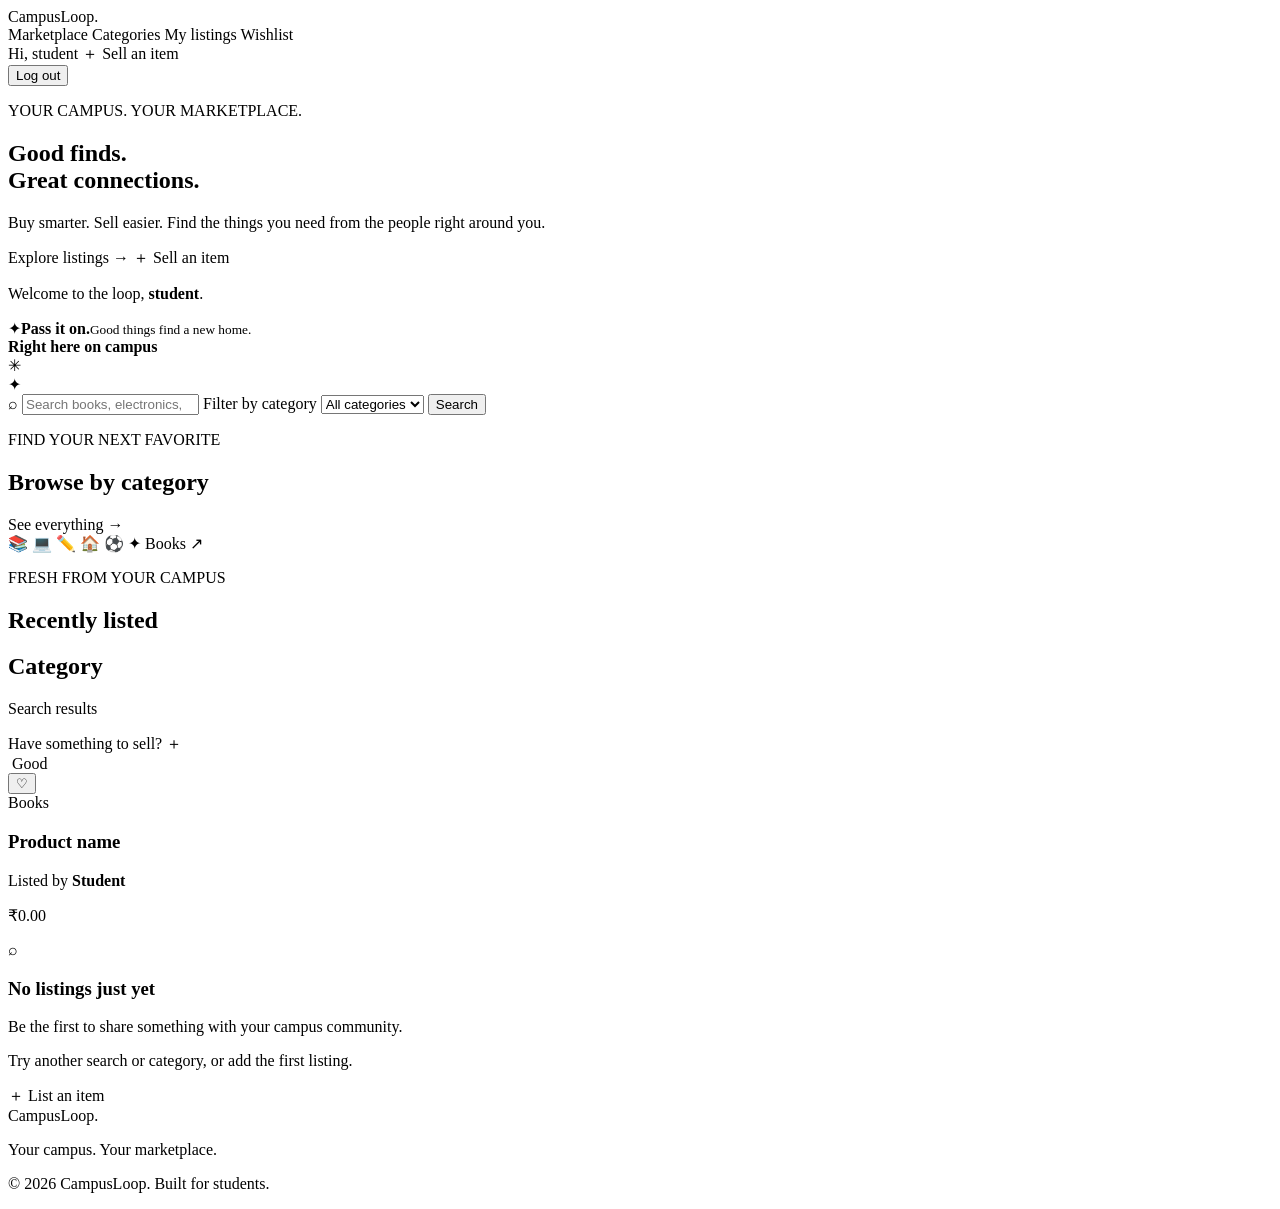
<file: src/main/resources/templates/index.html>
<!doctype html>
<html lang="en" xmlns:th="http://www.thymeleaf.org">
  <head>
    <meta charset="UTF-8" />
    <meta name="viewport" content="width=device-width, initial-scale=1.0" />
    <meta name="theme-color" content="#172554" />
    <title>CampusLoop | Your Campus Marketplace</title>
    <link rel="stylesheet" th:href="@{/css/style.css}" />
  </head>
  <body>
    <header class="navbar">
      <a class="logo" th:href="@{/}" aria-label="CampusLoop home">Campus<span>Loop.</span></a>
      <nav class="nav-links" aria-label="Main navigation">
        <a th:href="@{/}">Marketplace</a>
        <a th:href="@{/#categories}">Categories</a>
        <a th:href="@{/my-listings}">My listings</a>
        <a th:href="@{/wishlist}">Wishlist</a>
      </nav>
      <div class="nav-account">
        <span class="welcome-user" th:text="|Hi, ${userName}|">Hi, student</span>
        <a class="sell-btn" th:href="@{/products/new}">＋ Sell an item</a>
        <form th:action="@{/logout}" method="post">
          <button class="logout-btn" type="submit">Log out</button>
        </form>
      </div>
    </header>

    <main>
      <div class="page-notices">
        <div class="notice notice-success" role="status" th:if="${successMessage}" th:text="${successMessage}"></div>
        <div class="notice notice-error" role="alert" th:if="${errorMessage}" th:text="${errorMessage}"></div>
      </div>
      <section class="hero">
        <div class="hero-content">
          <p class="tagline">YOUR CAMPUS. YOUR MARKETPLACE.</p>
          <h1>Good finds.<br />Great <span>connections.</span></h1>
          <p class="hero-description">
            Buy smarter. Sell easier. Find the things you need from the people right around you.
          </p>
          <div class="hero-buttons">
            <a th:href="@{/#marketplace}" class="primary-btn">Explore listings <span aria-hidden="true">→</span></a>
            <a th:href="@{/products/new}" class="secondary-btn">＋ Sell an item</a>
          </div>
          <p class="hero-welcome">Welcome to the loop, <strong th:text="${userName}">student</strong>.</p>
        </div>
        <div class="hero-visual" aria-hidden="true">
          <div class="visual-orbit orbit-a"></div>
          <div class="visual-orbit orbit-b"></div>
          <div class="visual-note note-books"><span>✦</span><strong>Pass it on.</strong><small>Good things find a new home.</small></div>
          <div class="visual-note note-campus"><span class="online-dot"></span><strong>Right here on campus</strong></div>
          <div class="visual-spark spark-a">✳</div>
          <div class="visual-spark spark-b">✦</div>
        </div>
      </section>

      <section class="market-tools" aria-label="Search marketplace">
        <form class="search-form" th:action="@{/}" method="get">
          <label class="search-input-wrap" for="market-search">
            <span class="search-icon" aria-hidden="true">⌕</span>
            <input id="market-search" type="search" name="q" th:value="${searchQuery}"
                   placeholder="Search books, electronics, and more..." />
          </label>
          <label class="category-select-wrap" for="search-category">
            <span class="visually-hidden">Filter by category</span>
            <select id="search-category" name="category">
              <option value="" th:selected="${selectedCategory == null}">All categories</option>
              <option th:each="category : ${categories}" th:value="${category}" th:text="${category}"
                      th:selected="${category == selectedCategory}"></option>
            </select>
          </label>
          <button class="search-button" type="submit">Search</button>
        </form>
      </section>

      <section class="categories content-section" id="categories">
        <div class="section-heading">
          <div>
            <p class="tagline">FIND YOUR NEXT FAVORITE</p>
            <h2>Browse by category</h2>
          </div>
          <a class="text-link" th:href="@{/}">See everything <span aria-hidden="true">→</span></a>
        </div>
        <div class="category-grid">
          <a class="category-card" th:each="category : ${categories}"
             th:href="@{/(category=${category})}"
             th:classappend="${category == selectedCategory} ? ' selected' : ''">
            <span class="category-icon" th:if="${category == 'Books'}">📚</span>
            <span class="category-icon" th:if="${category == 'Electronics'}">💻</span>
            <span class="category-icon" th:if="${category == 'Stationery'}">✏️</span>
            <span class="category-icon" th:if="${category == 'Hostel Essentials'}">🏠</span>
            <span class="category-icon" th:if="${category == 'Sports'}">⚽</span>
            <span class="category-icon" th:if="${category == 'Others'}">✦</span>
            <span class="category-name" th:text="${category}">Books</span>
            <span class="category-arrow" aria-hidden="true">↗</span>
          </a>
        </div>
      </section>

      <section class="marketplace content-section" id="marketplace">
        <div class="section-heading listing-heading">
          <div>
            <p class="tagline">FRESH FROM YOUR CAMPUS</p>
            <h2 th:if="${selectedCategory == null}">Recently listed</h2>
            <h2 th:if="${selectedCategory != null}" th:text="${selectedCategory}">Category</h2>
            <p class="result-context" th:if="${searchQuery != ''}"
               th:text="|Results for “${searchQuery}”|">Search results</p>
          </div>
          <a class="text-link" th:href="@{/products/new}">Have something to sell? <span aria-hidden="true">＋</span></a>
        </div>

        <div class="product-grid" th:if="${!#lists.isEmpty(products)}">
          <article class="product-card" th:each="product : ${products}">
            <a class="product-image-link" th:href="@{/products/{id}(id=${product.id})}">
              <img class="product-image" th:src="${product.imageUrl}" th:alt="${product.name}" />
              <span class="product-condition" th:text="${product.condition}">Good</span>
            </a>
            <form class="wishlist-form" th:action="@{/wishlist/{productId}/toggle(productId=${product.id})}" method="post">
              <button class="wishlist-button" type="submit"
                      th:classappend="${savedProductIds.contains(product.id)} ? ' saved' : ''"
                      th:attr="aria-label=${savedProductIds.contains(product.id)} ? 'Remove from wishlist' : 'Save to wishlist'">
                <span th:text="${savedProductIds.contains(product.id)} ? '♥' : '♡'">♡</span>
              </button>
            </form>
            <div class="product-info">
              <span class="product-category" th:text="${product.category}">Books</span>
              <h3><a th:href="@{/products/{id}(id=${product.id})}" th:text="${product.name}">Product name</a></h3>
              <div class="product-card-bottom">
                <p class="product-seller">Listed by <strong th:text="${product.sellerName}">Student</strong></p>
                <p class="price">₹<span th:text="${#numbers.formatDecimal(product.price, 1, 'COMMA', 2, 'POINT')}">0.00</span></p>
              </div>
            </div>
          </article>
        </div>

        <div class="empty-state" th:if="${#lists.isEmpty(products)}">
          <span class="empty-icon" aria-hidden="true">⌕</span>
          <h3>No listings just yet</h3>
          <p th:if="${searchQuery == '' and selectedCategory == null}">Be the first to share something with your campus community.</p>
          <p th:if="${searchQuery != '' or selectedCategory != null}">Try another search or category, or add the first listing.</p>
          <a class="primary-btn" th:href="@{/products/new}">＋ List an item</a>
        </div>
      </section>
    </main>

    <footer class="site-footer">
      <a class="logo footer-logo" th:href="@{/}">Campus<span>Loop.</span></a>
      <p>Your campus. Your marketplace.</p>
      <p class="copyright">© 2026 CampusLoop. Built for students.</p>
    </footer>

  </body>
</html>
</file>
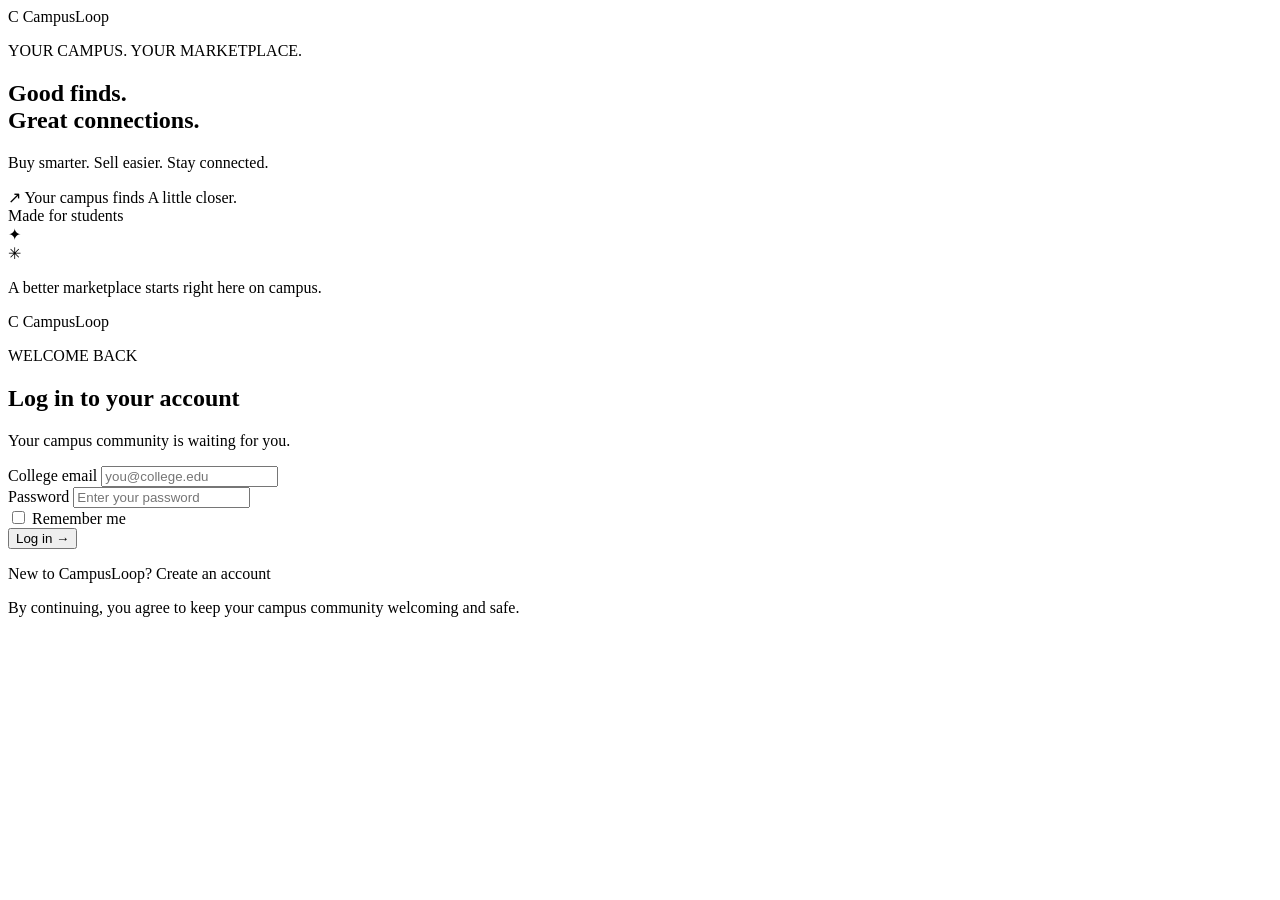
<file: src/main/resources/templates/login.html>
<!doctype html>
<html lang="en" xmlns:th="http://www.thymeleaf.org">
  <head>
    <meta charset="UTF-8" />
    <meta name="viewport" content="width=device-width, initial-scale=1.0" />
    <meta name="theme-color" content="#172554" />
    <title>Log in | CampusLoop</title>
    <link rel="stylesheet" th:href="@{/css/auth.css}" />
  </head>
  <body class="auth-page">
    <main class="auth-shell">
      <section class="brand-panel" aria-label="CampusLoop introduction">
        <a class="brand" th:href="@{/login}" aria-label="CampusLoop home">
          <span class="brand-mark" aria-hidden="true">C</span>
          <span>CampusLoop</span>
        </a>
        <div class="brand-copy">
          <p class="eyebrow">YOUR CAMPUS. YOUR MARKETPLACE.</p>
          <h1>Good finds.<br />Great connections.</h1>
          <p>Buy smarter. Sell easier. Stay connected.</p>
        </div>
        <div class="campus-art" aria-hidden="true">
          <div class="art-orbit orbit-one"></div>
          <div class="art-orbit orbit-two"></div>
          <div class="art-card art-card-main">
            <span class="art-card-icon">↗</span>
            <span class="art-card-label">Your campus finds</span>
            <span class="art-card-title">A little closer.</span>
            <span class="art-card-line"></span>
          </div>
          <div class="art-card art-card-small">
            <span class="art-dot"></span>
            <span>Made for students</span>
          </div>
          <div class="art-spark spark-one">✦</div>
          <div class="art-spark spark-two">✳</div>
        </div>
        <p class="brand-footnote">A better marketplace starts right here on campus.</p>
      </section>

      <section class="form-panel">
        <div class="form-wrap">
          <a class="mobile-brand" th:href="@{/login}">
            <span class="brand-mark" aria-hidden="true">C</span> CampusLoop
          </a>
          <p class="form-eyebrow">WELCOME BACK</p>
          <h2>Log in to your account</h2>
          <p class="form-intro">Your campus community is waiting for you.</p>

          <div class="notice notice-success" role="status" th:if="${successMessage}" th:text="${successMessage}"></div>
          <div class="notice notice-error" role="alert" th:if="${errorMessage}" th:text="${errorMessage}"></div>

          <form th:action="@{/login}" th:object="${loginForm}" method="post">
            <div class="field">
              <label for="email">College email</label>
              <input id="email" type="email" th:field="*{email}" placeholder="you@college.edu"
                     autocomplete="email" required aria-describedby="email-error" />
              <span class="field-error" id="email-error" th:if="${#fields.hasErrors('email')}"
                    th:errors="*{email}"></span>
            </div>

            <div class="field">
              <label for="password">Password</label>
              <input id="password" type="password" th:field="*{password}" placeholder="Enter your password"
                     autocomplete="current-password" required aria-describedby="password-error" />
              <span class="field-error" id="password-error" th:if="${#fields.hasErrors('password')}"
                    th:errors="*{password}"></span>
            </div>

            <div class="form-options">
              <label class="remember-option">
                <input type="checkbox" name="rememberMe" />
                <span>Remember me</span>
              </label>
            </div>

            <button class="submit-button" type="submit">Log in <span aria-hidden="true">→</span></button>
          </form>

          <p class="switch-auth">New to CampusLoop? <a th:href="@{/register}">Create an account</a></p>
          <p class="terms-note">By continuing, you agree to keep your campus community welcoming and safe.</p>
        </div>
      </section>
    </main>
  </body>
</html>
</file>
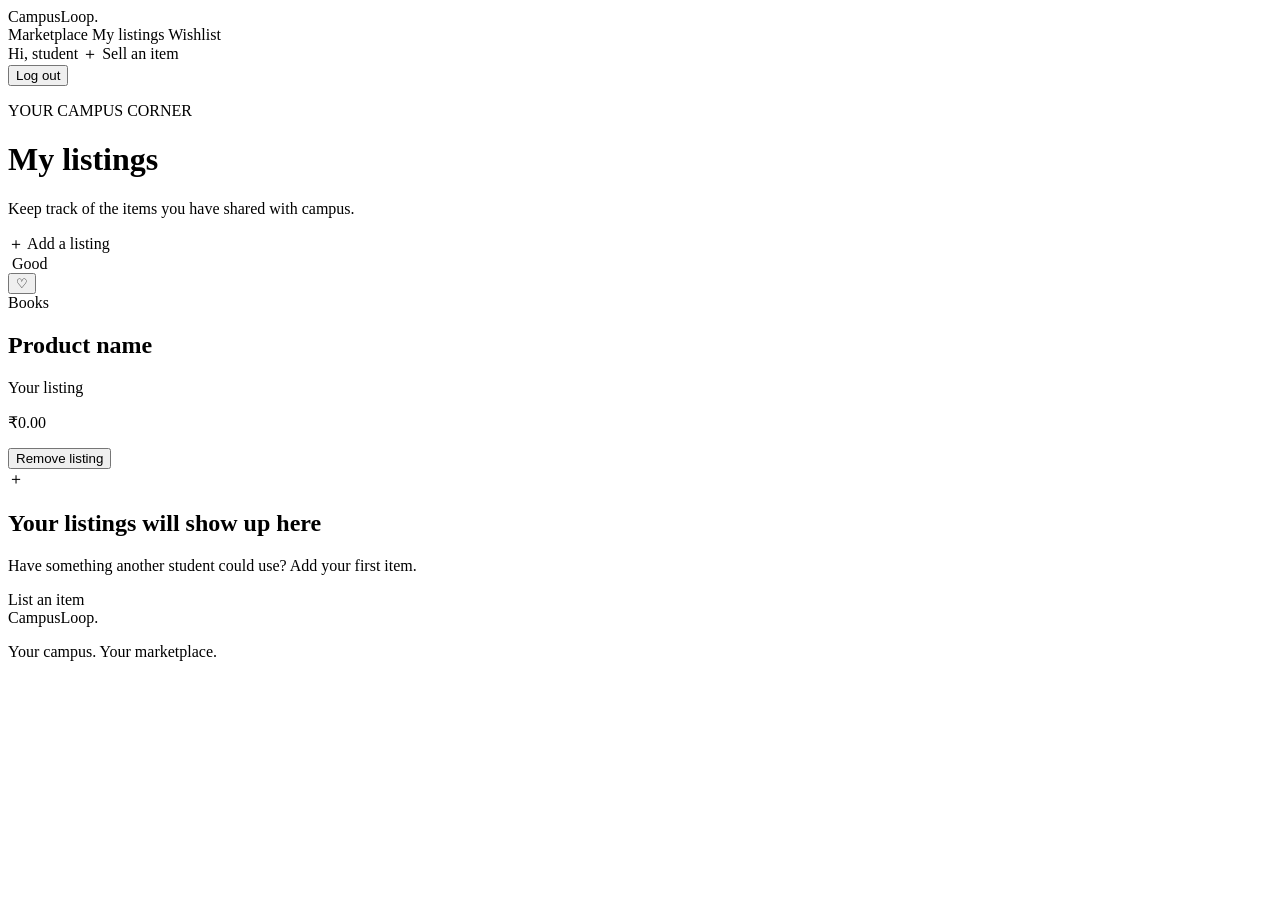
<file: src/main/resources/templates/my-listings.html>
<!doctype html>
<html lang="en" xmlns:th="http://www.thymeleaf.org">
  <head>
    <meta charset="UTF-8" />
    <meta name="viewport" content="width=device-width, initial-scale=1.0" />
    <meta name="theme-color" content="#172554" />
    <title>My listings | CampusLoop</title>
    <link rel="stylesheet" th:href="@{/css/style.css}" />
  </head>
  <body class="inner-page">
    <header class="navbar">
      <a class="logo" th:href="@{/}">Campus<span>Loop.</span></a>
      <nav class="nav-links" aria-label="Main navigation">
        <a th:href="@{/}">Marketplace</a>
        <a th:href="@{/my-listings}" aria-current="page">My listings</a>
        <a th:href="@{/wishlist}">Wishlist</a>
      </nav>
      <div class="nav-account">
        <span class="welcome-user" th:text="|Hi, ${userName}|">Hi, student</span>
        <a class="sell-btn" th:href="@{/products/new}">＋ Sell an item</a>
        <form th:action="@{/logout}" method="post"><button class="logout-btn" type="submit">Log out</button></form>
      </div>
    </header>

    <main class="listings-page">
      <div class="listings-heading">
        <div>
          <p class="tagline">YOUR CAMPUS CORNER</p>
          <h1>My listings</h1>
          <p>Keep track of the items you have shared with campus.</p>
        </div>
        <a class="primary-btn" th:href="@{/products/new}">＋ Add a listing</a>
      </div>

      <div class="notice notice-success" role="status" th:if="${successMessage}" th:text="${successMessage}"></div>
      <div class="notice notice-error" role="alert" th:if="${errorMessage}" th:text="${errorMessage}"></div>

      <div class="product-grid listings-grid" th:if="${!#lists.isEmpty(products)}">
        <article class="product-card listing-card" th:each="product : ${products}">
          <a class="product-image-link" th:href="@{/products/{id}(id=${product.id})}">
            <img class="product-image" th:src="${product.imageUrl}" th:alt="${product.name}" />
            <span class="product-condition" th:text="${product.condition}">Good</span>
          </a>
          <form class="wishlist-form" th:action="@{/wishlist/{productId}/toggle(productId=${product.id})}" method="post">
            <button class="wishlist-button" type="submit"
                    th:classappend="${savedProductIds.contains(product.id)} ? ' saved' : ''"
                    th:attr="aria-label=${savedProductIds.contains(product.id)} ? 'Remove from wishlist' : 'Save to wishlist'">
              <span th:text="${savedProductIds.contains(product.id)} ? '♥' : '♡'">♡</span>
            </button>
          </form>
          <div class="product-info">
            <span class="product-category" th:text="${product.category}">Books</span>
            <h2><a th:href="@{/products/{id}(id=${product.id})}" th:text="${product.name}">Product name</a></h2>
            <div class="product-card-bottom">
              <p class="product-seller">Your listing</p>
              <p class="price">₹<span th:text="${#numbers.formatDecimal(product.price, 1, 'COMMA', 2, 'POINT')}">0.00</span></p>
            </div>
            <form class="delete-form" th:action="@{/products/{id}/delete(id=${product.id})}" method="post">
              <button class="delete-button" type="submit">Remove listing</button>
            </form>
          </div>
        </article>
      </div>

      <div class="empty-state" th:if="${#lists.isEmpty(products)}">
        <span class="empty-icon" aria-hidden="true">＋</span>
        <h2>Your listings will show up here</h2>
        <p>Have something another student could use? Add your first item.</p>
        <a class="primary-btn" th:href="@{/products/new}">List an item</a>
      </div>
    </main>

    <footer class="site-footer compact-footer">
      <a class="logo footer-logo" th:href="@{/}">Campus<span>Loop.</span></a>
      <p>Your campus. Your marketplace.</p>
    </footer>
  </body>
</html>
</file>
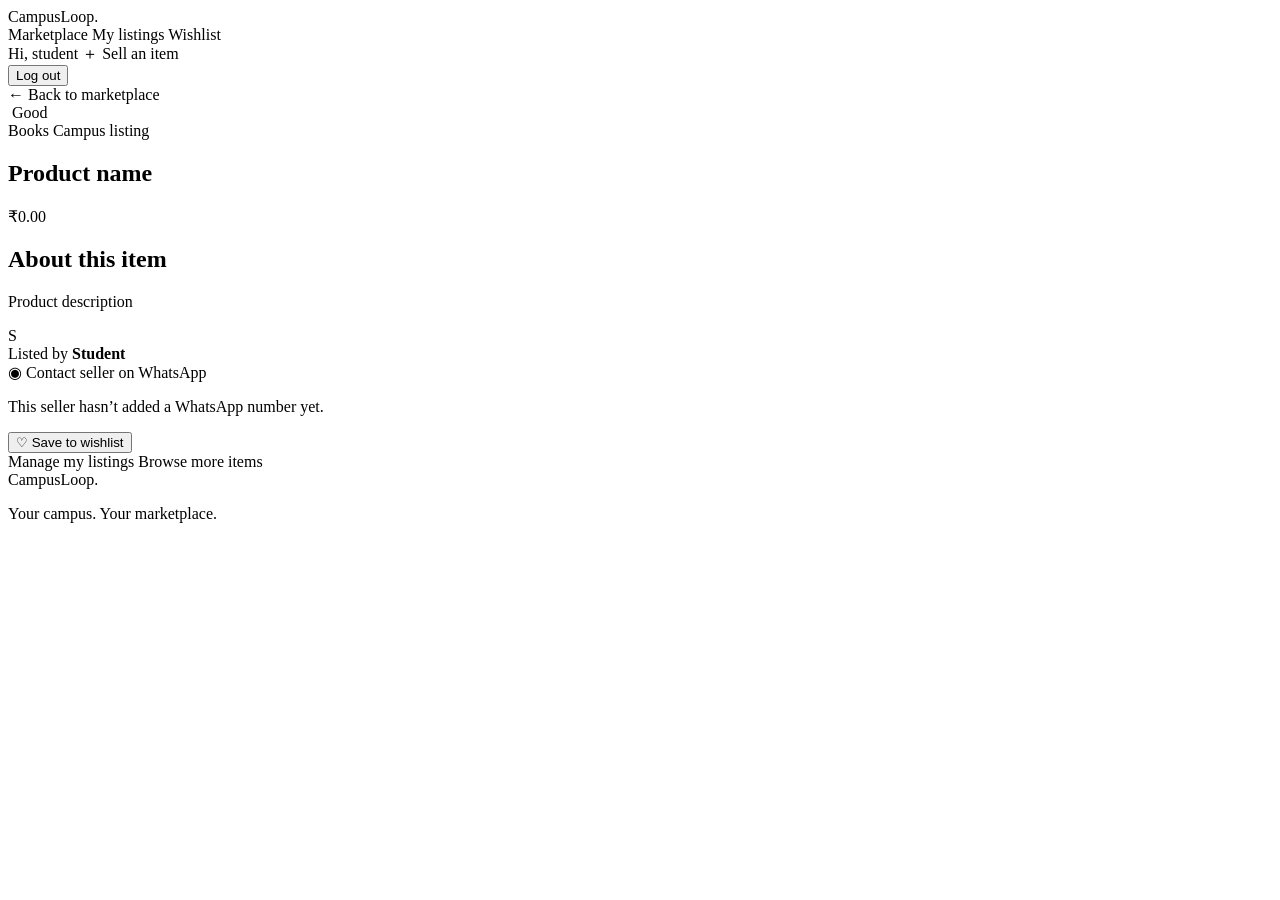
<file: src/main/resources/templates/product-details.html>
<!doctype html>
<html lang="en" xmlns:th="http://www.thymeleaf.org">
  <head>
    <meta charset="UTF-8" />
    <meta name="viewport" content="width=device-width, initial-scale=1.0" />
    <meta name="theme-color" content="#172554" />
    <title th:text="${product.name + ' | CampusLoop'}">Product | CampusLoop</title>
    <link rel="stylesheet" th:href="@{/css/style.css}" />
  </head>
  <body class="inner-page">
    <header class="navbar">
      <a class="logo" th:href="@{/}">Campus<span>Loop.</span></a>
      <nav class="nav-links" aria-label="Main navigation">
        <a th:href="@{/}">Marketplace</a>
        <a th:href="@{/my-listings}">My listings</a>
        <a th:href="@{/wishlist}">Wishlist</a>
      </nav>
      <div class="nav-account">
        <span class="welcome-user" th:text="|Hi, ${userName}|">Hi, student</span>
        <a class="sell-btn" th:href="@{/products/new}">＋ Sell an item</a>
        <form th:action="@{/logout}" method="post"><button class="logout-btn" type="submit">Log out</button></form>
      </div>
    </header>

    <main class="detail-page">
      <a class="back-link" th:href="@{/}">← Back to marketplace</a>
      <div class="notice notice-success" role="status" th:if="${successMessage}" th:text="${successMessage}"></div>
      <div class="notice notice-error" role="alert" th:if="${errorMessage}" th:text="${errorMessage}"></div>
      <section class="detail-card">
        <div class="detail-image-wrap">
          <img class="detail-image" th:src="${product.imageUrl}" th:alt="${product.name}" />
          <span class="product-condition" th:text="${product.condition}">Good</span>
        </div>
        <div class="detail-info">
          <div class="detail-kicker">
            <span class="product-category" th:text="${product.category}">Books</span>
            <span class="detail-campus">Campus listing</span>
          </div>
          <h1 th:text="${product.name}">Product name</h1>
          <p class="detail-price">₹<span th:text="${#numbers.formatDecimal(product.price, 1, 'COMMA', 2, 'POINT')}">0.00</span></p>
          <div class="detail-divider"></div>
          <h2>About this item</h2>
          <p class="detail-description" th:text="${product.description}">Product description</p>
          <div class="seller-panel">
            <span class="seller-avatar" aria-hidden="true"
                  th:text="${#strings.substring(product.sellerName, 0, 1)}">S</span>
            <div>
              <span class="seller-label">Listed by</span>
              <strong th:text="${product.sellerName}">Student</strong>
            </div>
          </div>
          <a class="whatsapp-button" th:if="${!#strings.isEmpty(whatsappNumber)}"
             th:href="|https://wa.me/${whatsappNumber}|" target="_blank" rel="noopener noreferrer">
            <span aria-hidden="true">◉</span> Contact seller on WhatsApp
          </a>
          <p class="contact-unavailable" th:if="${#strings.isEmpty(whatsappNumber)}">
            This seller hasn’t added a WhatsApp number yet.
          </p>
          <form class="detail-wishlist-form"
                th:action="@{/wishlist/{productId}/toggle(productId=${product.id})}" method="post">
            <input type="hidden" name="fromDetails" value="true" />
            <button class="wishlist-button detail-wishlist-button" type="submit"
                    th:classappend="${inWishlist} ? ' saved' : ''">
              <span th:text="${inWishlist} ? '♥' : '♡'">♡</span>
              <span th:text="${inWishlist} ? 'Saved to wishlist' : 'Save to wishlist'">Save to wishlist</span>
            </button>
          </form>
          <a class="primary-btn detail-button" th:href="@{/my-listings}"
             th:if="${product.sellerId == currentUserId}">Manage my listings</a>
          <a class="secondary-btn detail-button" th:href="@{/}">Browse more items</a>
        </div>
      </section>
    </main>

    <footer class="site-footer compact-footer">
      <a class="logo footer-logo" th:href="@{/}">Campus<span>Loop.</span></a>
      <p>Your campus. Your marketplace.</p>
    </footer>
  </body>
</html>
</file>
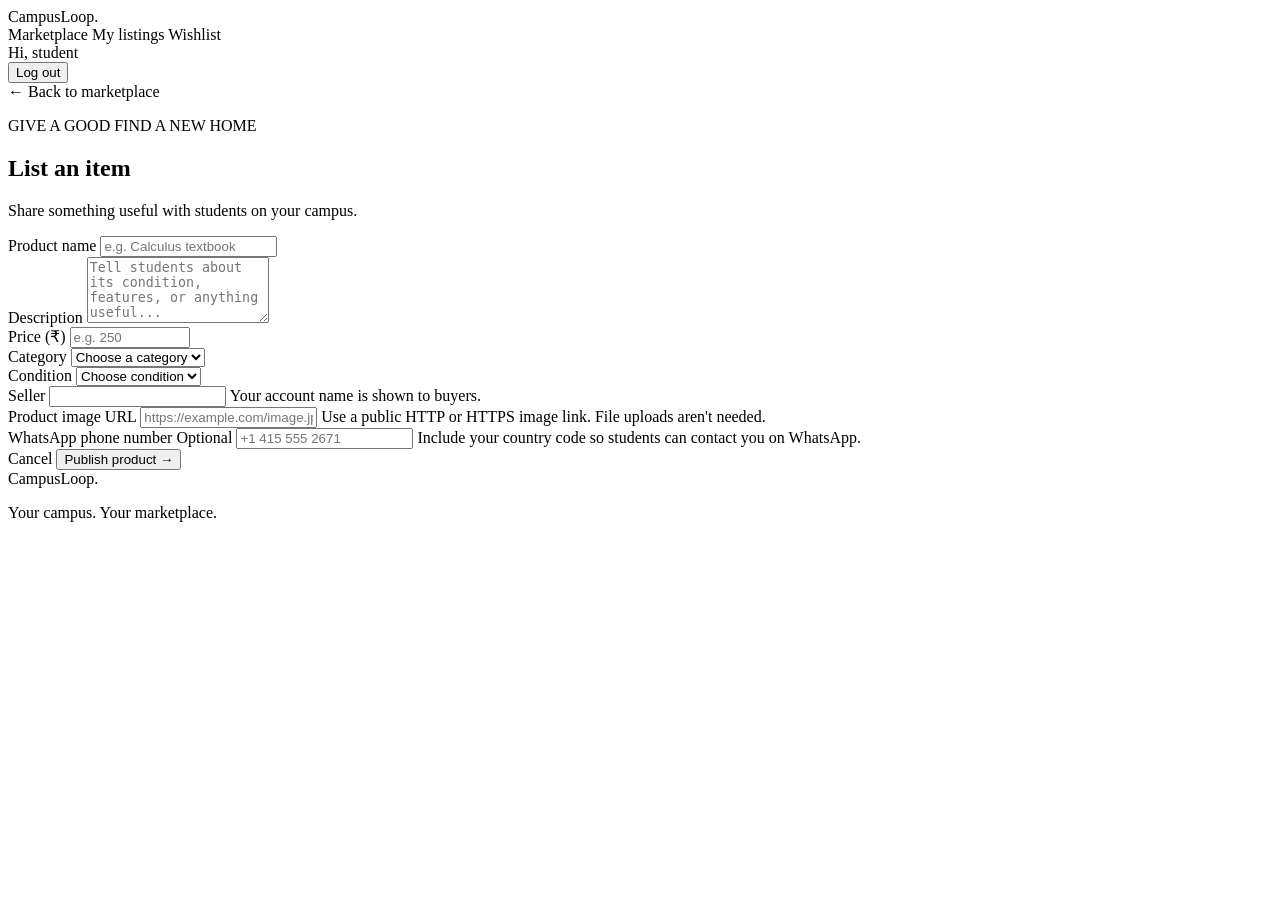
<file: src/main/resources/templates/product-form.html>
<!doctype html>
<html lang="en" xmlns:th="http://www.thymeleaf.org">
  <head>
    <meta charset="UTF-8" />
    <meta name="viewport" content="width=device-width, initial-scale=1.0" />
    <meta name="theme-color" content="#172554" />
    <title>Sell an item | CampusLoop</title>
    <link rel="stylesheet" th:href="@{/css/style.css}" />
  </head>
  <body class="inner-page">
    <header class="navbar">
      <a class="logo" th:href="@{/}">Campus<span>Loop.</span></a>
      <nav class="nav-links" aria-label="Main navigation">
        <a th:href="@{/}">Marketplace</a>
        <a th:href="@{/my-listings}">My listings</a>
        <a th:href="@{/wishlist}">Wishlist</a>
      </nav>
      <div class="nav-account">
        <span class="welcome-user" th:text="|Hi, ${sellerName}|">Hi, student</span>
        <form th:action="@{/logout}" method="post"><button class="logout-btn" type="submit">Log out</button></form>
      </div>
    </header>

    <main class="form-page">
      <a class="back-link" th:href="@{/}">← Back to marketplace</a>
      <section class="listing-form-card">
        <div class="form-page-heading">
          <p class="tagline">GIVE A GOOD FIND A NEW HOME</p>
          <h1>List an item</h1>
          <p>Share something useful with students on your campus.</p>
        </div>

        <form class="listing-form" th:action="@{/products}" th:object="${productForm}" method="post">
          <div class="field">
            <label for="name">Product name</label>
            <input id="name" type="text" th:field="*{name}" placeholder="e.g. Calculus textbook"
                   maxlength="100" required aria-describedby="name-error" />
            <span class="field-error" id="name-error" th:if="${#fields.hasErrors('name')}"
                  th:errors="*{name}"></span>
          </div>

          <div class="field">
            <label for="description">Description</label>
            <textarea id="description" th:field="*{description}" rows="4"
                      placeholder="Tell students about its condition, features, or anything useful..."
                      maxlength="1000" required aria-describedby="description-error"></textarea>
            <span class="field-error" id="description-error" th:if="${#fields.hasErrors('description')}"
                  th:errors="*{description}"></span>
          </div>

          <div class="field-row">
            <div class="field">
              <label for="price">Price (₹)</label>
              <input id="price" type="number" th:field="*{price}" placeholder="e.g. 250"
                     min="0.01" max="99999999.99" step="0.01" required aria-describedby="price-error" />
              <span class="field-error" id="price-error" th:if="${#fields.hasErrors('price')}"
                    th:errors="*{price}"></span>
            </div>
            <div class="field">
              <label for="category">Category</label>
              <select id="category" th:field="*{category}" required aria-describedby="category-error">
                <option value="">Choose a category</option>
                <option th:each="category : ${categories}" th:value="${category}" th:text="${category}"></option>
              </select>
              <span class="field-error" id="category-error" th:if="${#fields.hasErrors('category')}"
                    th:errors="*{category}"></span>
            </div>
          </div>

          <div class="field-row">
            <div class="field">
              <label for="condition">Condition</label>
              <select id="condition" th:field="*{condition}" required aria-describedby="condition-error">
                <option value="">Choose condition</option>
                <option th:each="condition : ${conditions}" th:value="${condition}" th:text="${condition}"></option>
              </select>
              <span class="field-error" id="condition-error" th:if="${#fields.hasErrors('condition')}"
                    th:errors="*{condition}"></span>
            </div>
            <div class="field">
              <label for="sellerName">Seller</label>
              <input id="sellerName" type="text" th:value="${sellerName}" readonly />
              <span class="field-hint">Your account name is shown to buyers.</span>
            </div>
          </div>

          <div class="field">
            <label for="imageUrl">Product image URL</label>
            <input id="imageUrl" type="url" th:field="*{imageUrl}"
                   placeholder="https://example.com/image.jpg" maxlength="2048" required
                   aria-describedby="imageUrl-hint imageUrl-error" />
            <span class="field-hint" id="imageUrl-hint">Use a public HTTP or HTTPS image link. File uploads aren't needed.</span>
            <span class="field-error" id="imageUrl-error" th:if="${#fields.hasErrors('imageUrl')}"
                  th:errors="*{imageUrl}"></span>
          </div>

          <div class="field">
            <label for="sellerPhone">WhatsApp phone number <span class="optional-label">Optional</span></label>
            <input id="sellerPhone" type="tel" th:field="*{sellerPhone}"
                   placeholder="+1 415 555 2671" maxlength="25" aria-describedby="phone-hint phone-error" />
            <span class="field-hint" id="phone-hint">Include your country code so students can contact you on WhatsApp.</span>
            <span class="field-error" id="phone-error" th:if="${#fields.hasErrors('sellerPhone')}"
                  th:errors="*{sellerPhone}"></span>
          </div>

          <div class="form-actions">
            <a class="secondary-btn" th:href="@{/}">Cancel</a>
            <button class="primary-btn" type="submit">Publish product <span aria-hidden="true">→</span></button>
          </div>
        </form>
      </section>
    </main>

    <footer class="site-footer compact-footer">
      <a class="logo footer-logo" th:href="@{/}">Campus<span>Loop.</span></a>
      <p>Your campus. Your marketplace.</p>
    </footer>
  </body>
</html>
</file>
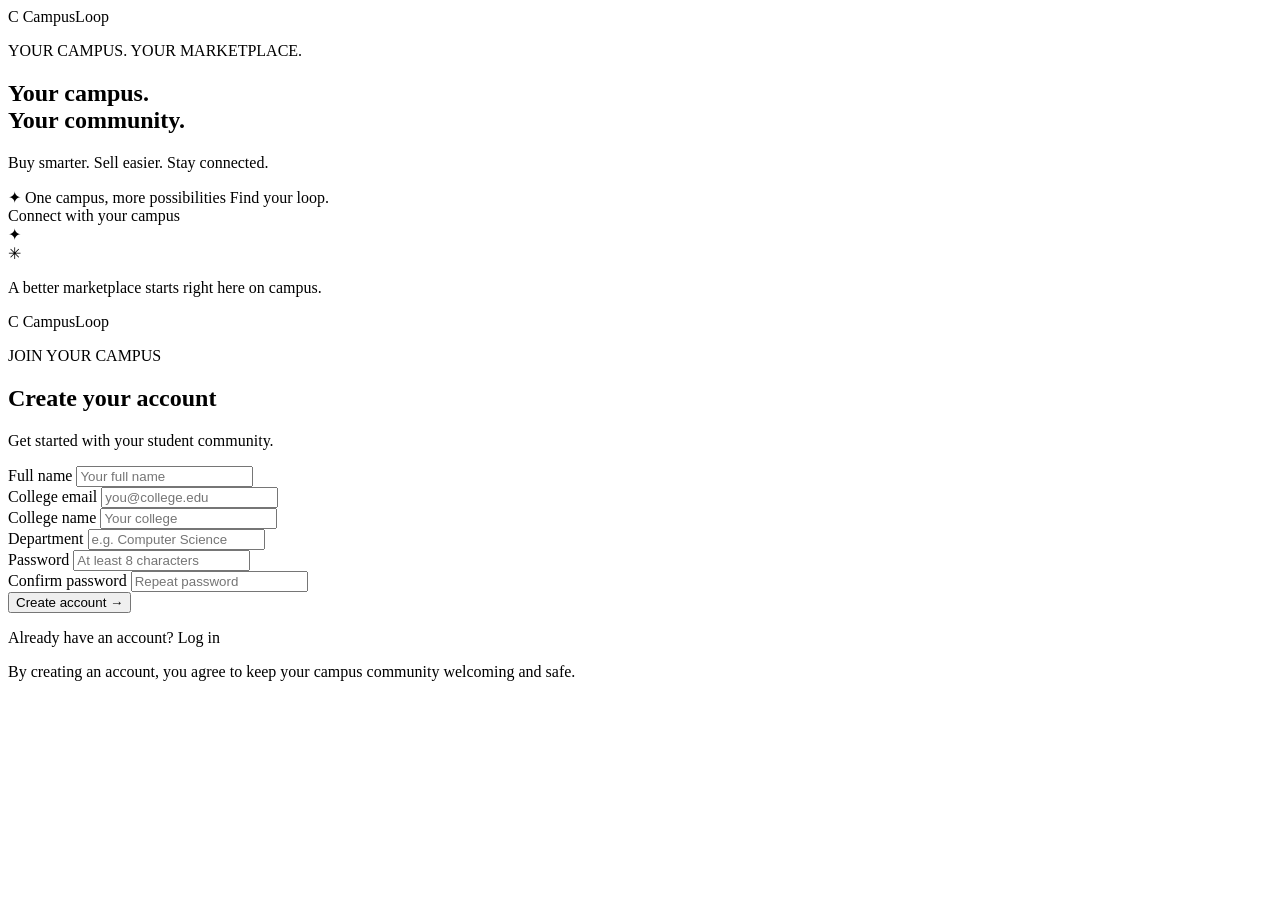
<file: src/main/resources/templates/register.html>
<!doctype html>
<html lang="en" xmlns:th="http://www.thymeleaf.org">
  <head>
    <meta charset="UTF-8" />
    <meta name="viewport" content="width=device-width, initial-scale=1.0" />
    <meta name="theme-color" content="#172554" />
    <title>Create account | CampusLoop</title>
    <link rel="stylesheet" th:href="@{/css/auth.css}" />
  </head>
  <body class="auth-page">
    <main class="auth-shell">
      <section class="brand-panel" aria-label="CampusLoop introduction">
        <a class="brand" th:href="@{/register}" aria-label="CampusLoop">
          <span class="brand-mark" aria-hidden="true">C</span>
          <span>CampusLoop</span>
        </a>
        <div class="brand-copy">
          <p class="eyebrow">YOUR CAMPUS. YOUR MARKETPLACE.</p>
          <h1>Your campus.<br />Your community.</h1>
          <p>Buy smarter. Sell easier. Stay connected.</p>
        </div>
        <div class="campus-art" aria-hidden="true">
          <div class="art-orbit orbit-one"></div>
          <div class="art-orbit orbit-two"></div>
          <div class="art-card art-card-main">
            <span class="art-card-icon">✦</span>
            <span class="art-card-label">One campus, more possibilities</span>
            <span class="art-card-title">Find your loop.</span>
            <span class="art-card-line"></span>
          </div>
          <div class="art-card art-card-small">
            <span class="art-dot"></span>
            <span>Connect with your campus</span>
          </div>
          <div class="art-spark spark-one">✦</div>
          <div class="art-spark spark-two">✳</div>
        </div>
        <p class="brand-footnote">A better marketplace starts right here on campus.</p>
      </section>

      <section class="form-panel">
        <div class="form-wrap register-wrap">
          <a class="mobile-brand" th:href="@{/register}">
            <span class="brand-mark" aria-hidden="true">C</span> CampusLoop
          </a>
          <p class="form-eyebrow">JOIN YOUR CAMPUS</p>
          <h2>Create your account</h2>
          <p class="form-intro">Get started with your student community.</p>

          <div class="notice notice-error" role="alert" th:if="${errorMessage}" th:text="${errorMessage}"></div>

          <form th:action="@{/register}" th:object="${registrationForm}" method="post">
            <div class="field">
              <label for="fullName">Full name</label>
              <input id="fullName" type="text" th:field="*{fullName}" placeholder="Your full name"
                     autocomplete="name" maxlength="100" required aria-describedby="fullName-error" />
              <span class="field-error" id="fullName-error" th:if="${#fields.hasErrors('fullName')}"
                    th:errors="*{fullName}"></span>
            </div>

            <div class="field">
              <label for="email">College email</label>
              <input id="email" type="email" th:field="*{email}" placeholder="you@college.edu"
                     autocomplete="email" maxlength="254" required aria-describedby="email-error" />
              <span class="field-error" id="email-error" th:if="${#fields.hasErrors('email')}"
                    th:errors="*{email}"></span>
            </div>

            <div class="field-row">
              <div class="field">
                <label for="collegeName">College name</label>
                <input id="collegeName" type="text" th:field="*{collegeName}" placeholder="Your college"
                       autocomplete="organization" maxlength="150" required aria-describedby="college-error" />
                <span class="field-error" id="college-error" th:if="${#fields.hasErrors('collegeName')}"
                      th:errors="*{collegeName}"></span>
              </div>
              <div class="field">
                <label for="department">Department</label>
                <input id="department" type="text" th:field="*{department}" placeholder="e.g. Computer Science"
                       maxlength="100" required aria-describedby="department-error" />
                <span class="field-error" id="department-error" th:if="${#fields.hasErrors('department')}"
                      th:errors="*{department}"></span>
              </div>
            </div>

            <div class="field-row">
              <div class="field">
                <label for="password">Password</label>
                <input id="password" type="password" th:field="*{password}" placeholder="At least 8 characters"
                       autocomplete="new-password" minlength="8" maxlength="72" required aria-describedby="password-error" />
                <span class="field-error" id="password-error" th:if="${#fields.hasErrors('password')}"
                      th:errors="*{password}"></span>
              </div>
              <div class="field">
                <label for="confirmPassword">Confirm password</label>
                <input id="confirmPassword" type="password" th:field="*{confirmPassword}" placeholder="Repeat password"
                       autocomplete="new-password" required aria-describedby="confirm-error" />
                <span class="field-error" id="confirm-error" th:if="${#fields.hasErrors('confirmPassword')}"
                      th:errors="*{confirmPassword}"></span>
              </div>
            </div>

            <button class="submit-button" type="submit">Create account <span aria-hidden="true">→</span></button>
          </form>

          <p class="switch-auth">Already have an account? <a th:href="@{/login}">Log in</a></p>
          <p class="terms-note">By creating an account, you agree to keep your campus community welcoming and safe.</p>
        </div>
      </section>
    </main>
  </body>
</html>
</file>
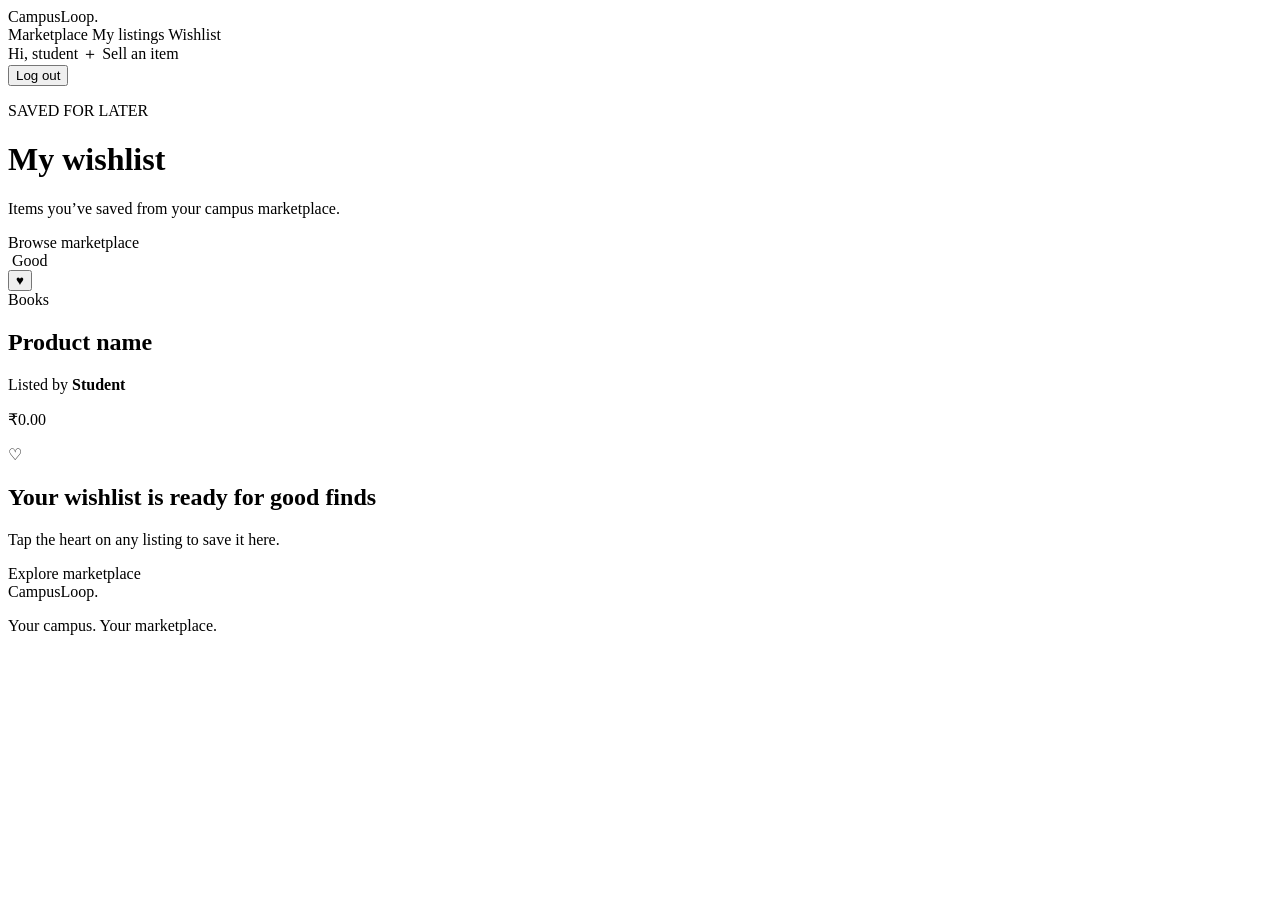
<file: src/main/resources/templates/wishlist.html>
<!doctype html>
<html lang="en" xmlns:th="http://www.thymeleaf.org">
  <head>
    <meta charset="UTF-8" />
    <meta name="viewport" content="width=device-width, initial-scale=1.0" />
    <meta name="theme-color" content="#172554" />
    <title>My wishlist | CampusLoop</title>
    <link rel="stylesheet" th:href="@{/css/style.css}" />
  </head>
  <body class="inner-page">
    <header class="navbar">
      <a class="logo" th:href="@{/}">Campus<span>Loop.</span></a>
      <nav class="nav-links" aria-label="Main navigation">
        <a th:href="@{/}">Marketplace</a>
        <a th:href="@{/my-listings}">My listings</a>
        <a th:href="@{/wishlist}" aria-current="page">Wishlist</a>
      </nav>
      <div class="nav-account">
        <span class="welcome-user" th:text="|Hi, ${userName}|">Hi, student</span>
        <a class="sell-btn" th:href="@{/products/new}">＋ Sell an item</a>
        <form th:action="@{/logout}" method="post"><button class="logout-btn" type="submit">Log out</button></form>
      </div>
    </header>

    <main class="listings-page">
      <div class="listings-heading">
        <div>
          <p class="tagline">SAVED FOR LATER</p>
          <h1>My wishlist</h1>
          <p>Items you’ve saved from your campus marketplace.</p>
        </div>
        <a class="secondary-btn" th:href="@{/}">Browse marketplace</a>
      </div>

      <div class="notice notice-success" role="status" th:if="${successMessage}" th:text="${successMessage}"></div>
      <div class="notice notice-error" role="alert" th:if="${errorMessage}" th:text="${errorMessage}"></div>

      <div class="product-grid listings-grid" th:if="${!#lists.isEmpty(wishlistItems)}">
        <article class="product-card listing-card" th:each="item : ${wishlistItems}">
          <a class="product-image-link" th:href="@{/products/{id}(id=${item.product.id})}">
            <img class="product-image" th:src="${item.product.imageUrl}" th:alt="${item.product.name}" />
            <span class="product-condition" th:text="${item.product.condition}">Good</span>
          </a>
          <form class="wishlist-form" th:action="@{/wishlist/{productId}/remove(productId=${item.product.id})}" method="post">
            <button class="wishlist-button saved" type="submit" aria-label="Remove from wishlist">
              <span aria-hidden="true">♥</span>
            </button>
          </form>
          <div class="product-info">
            <span class="product-category" th:text="${item.product.category}">Books</span>
            <h2><a th:href="@{/products/{id}(id=${item.product.id})}" th:text="${item.product.name}">Product name</a></h2>
            <div class="product-card-bottom">
              <p class="product-seller">Listed by <strong th:text="${item.product.sellerName}">Student</strong></p>
              <p class="price">₹<span th:text="${#numbers.formatDecimal(item.product.price, 1, 'COMMA', 2, 'POINT')}">0.00</span></p>
            </div>
          </div>
        </article>
      </div>

      <div class="empty-state" th:if="${#lists.isEmpty(wishlistItems)}">
        <span class="empty-icon" aria-hidden="true">♡</span>
        <h2>Your wishlist is ready for good finds</h2>
        <p>Tap the heart on any listing to save it here.</p>
        <a class="primary-btn" th:href="@{/}">Explore marketplace</a>
      </div>
    </main>

    <footer class="site-footer compact-footer">
      <a class="logo footer-logo" th:href="@{/}">Campus<span>Loop.</span></a>
      <p>Your campus. Your marketplace.</p>
    </footer>
  </body>
</html>
</file>
